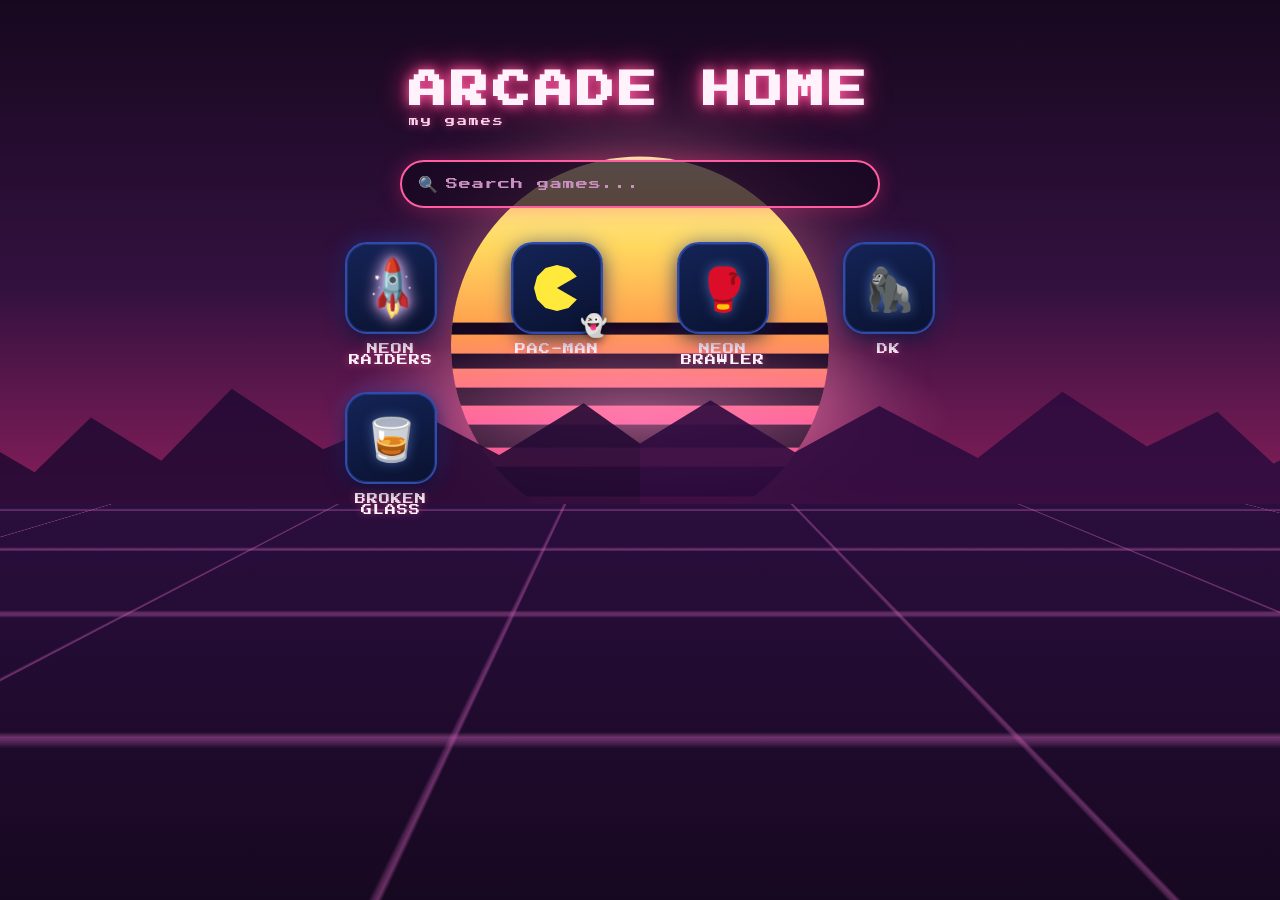
<file: index.html>
<!DOCTYPE html>
<html lang="en">
<head>
<meta charset="UTF-8">
<meta name="viewport" content="width=device-width, initial-scale=1.0">
<title>ARCADE HOME</title>
<link rel="stylesheet" href="home.css">
</head>
<body>
  <div class="scene" aria-hidden="true">
    <div class="sky"></div>
    <div class="sun">
      <div class="bar bar1"></div>
      <div class="bar bar2"></div>
      <div class="bar bar3"></div>
      <div class="bar bar4"></div>
      <div class="bar bar5"></div>
      <div class="bar bar6"></div>
    </div>
    <div class="horizon-glow"></div>
    <div class="mountains left"></div>
    <div class="mountains right"></div>
    <div class="ground"></div>
  </div>

  <main class="page">
    <div>
      <h1 class="brand">ARCADE HOME</h1>
      <p class="brand-sub">my games</p>
    </div>

    <div class="search-wrap">
      <span class="icon">🔍</span>
      <input id="gameSearch" type="search" placeholder="Search games..." autocomplete="off" spellcheck="false">
    </div>

    <div class="app-grid" id="appGrid"></div>
    <p class="no-results hidden" id="noResults">NO GAMES FOUND</p>
  </main>

  <script src="home.js"></script>
</body>
</html>
</file>
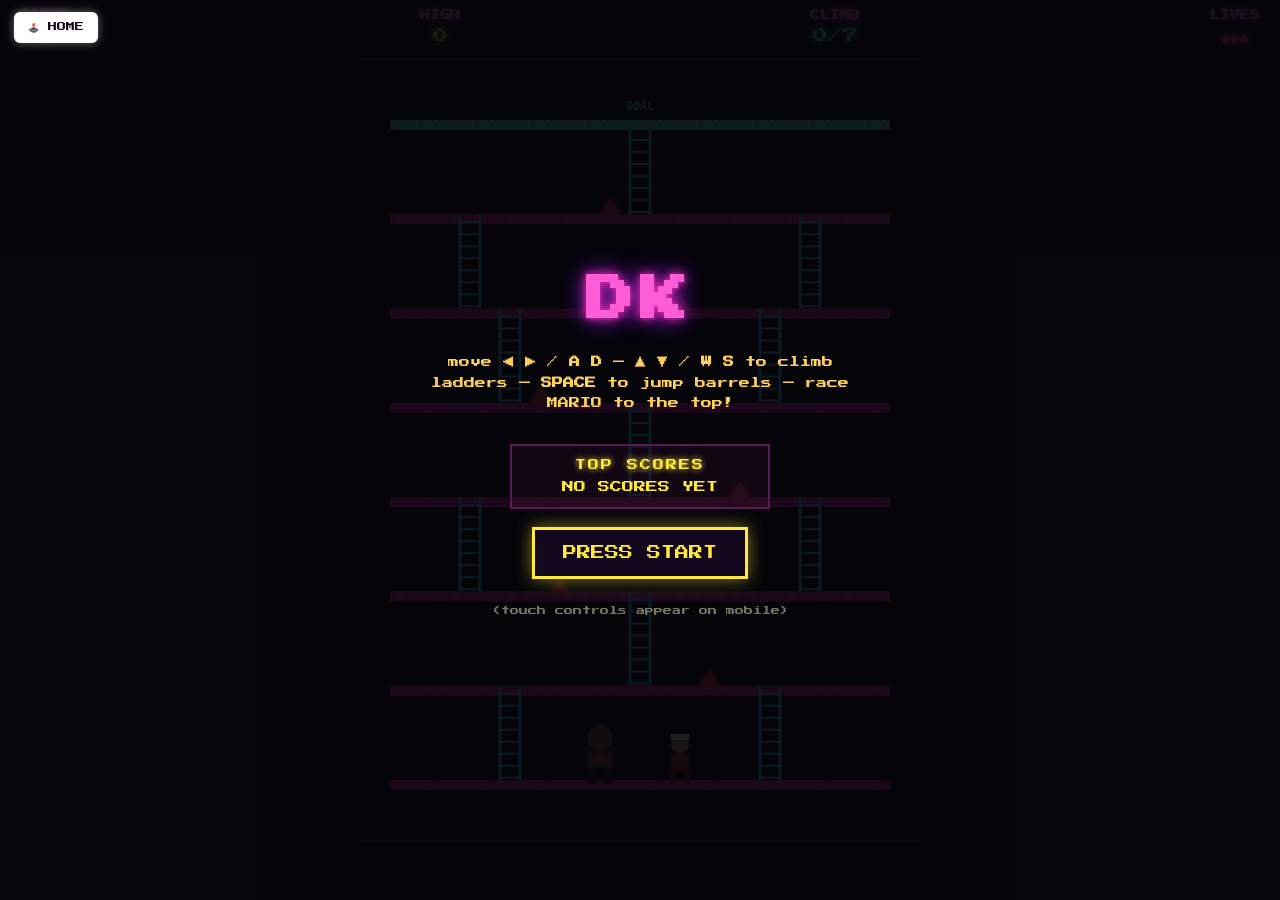
<file: dk/index.html>
<!DOCTYPE html>
<html lang="en">
<head>
<meta charset="UTF-8">
<meta name="viewport" content="width=device-width, initial-scale=1.0">
<title>DK - Retro Climbing Race</title>
<link rel="icon" href="data:image/svg+xml,<svg xmlns=%22http://www.w3.org/2000/svg%22 viewBox=%220 0 100 100%22><text y=%22.9em%22 font-size=%2290%22>%F0%9F%A6%8D</text></svg>">
<link rel="stylesheet" href="style.css">
</head>
<body>
  <div id="game-wrap">
    <div id="hud">
      <div class="hud-item">SCORE<span id="score">0</span></div>
      <div class="hud-item">HIGH<span id="highScore">0</span></div>
      <div class="hud-item">CLIMB<span id="progress">0/7</span></div>
      <div class="hud-item">LIVES<span id="lives">●●●</span></div>
    </div>

    <canvas id="game" width="560" height="780"></canvas>

    <div id="overlay" class="screen">
      <h1 class="title" id="overlayTitle">DK</h1>
      <p class="sub" id="overlaySub">move <b>◀ ▶</b> / <b>A D</b> &mdash; <b>▲ ▼</b> / <b>W S</b> to climb ladders &mdash; <b>SPACE</b> to jump barrels &mdash; race MARIO to the top!</p>

      <div id="nameEntry" class="name-entry hidden">
        <p class="board-title">NEW TOP SCORE! ENTER YOUR NAME</p>
        <input id="nameInput" maxlength="10" autocomplete="off" spellcheck="false" placeholder="YOUR NAME">
        <button id="submitNameBtn" class="arcade-btn">SUBMIT</button>
      </div>

      <div id="leaderboard" class="leaderboard">
        <p class="board-title">TOP SCORES</p>
        <ol id="leaderboardList"></ol>
      </div>

      <button id="startBtn" class="arcade-btn">PRESS START</button>
      <p class="hint">(touch controls appear on mobile)</p>
    </div>

    <div id="touch-controls">
      <div id="dpad">
        <button id="upBtn" class="touch-btn dpad-btn dpad-up" aria-label="climb up">▲</button>
        <button id="leftBtn" class="touch-btn dpad-btn dpad-left" aria-label="move left">◀</button>
        <button id="rightBtn" class="touch-btn dpad-btn dpad-right" aria-label="move right">▶</button>
        <button id="downBtn" class="touch-btn dpad-btn dpad-down" aria-label="climb down">▼</button>
      </div>
      <button id="jumpBtn" class="touch-btn jump-btn" aria-label="jump">JUMP</button>
    </div>
  </div>

  <a href="../index.html" class="back-link">🕹️ HOME</a>
  <button id="restartBtn" class="restart-link hidden" aria-label="restart run">⟲ RESTART (R)</button>

  <script src="game.js"></script>
</body>
</html>
</file>
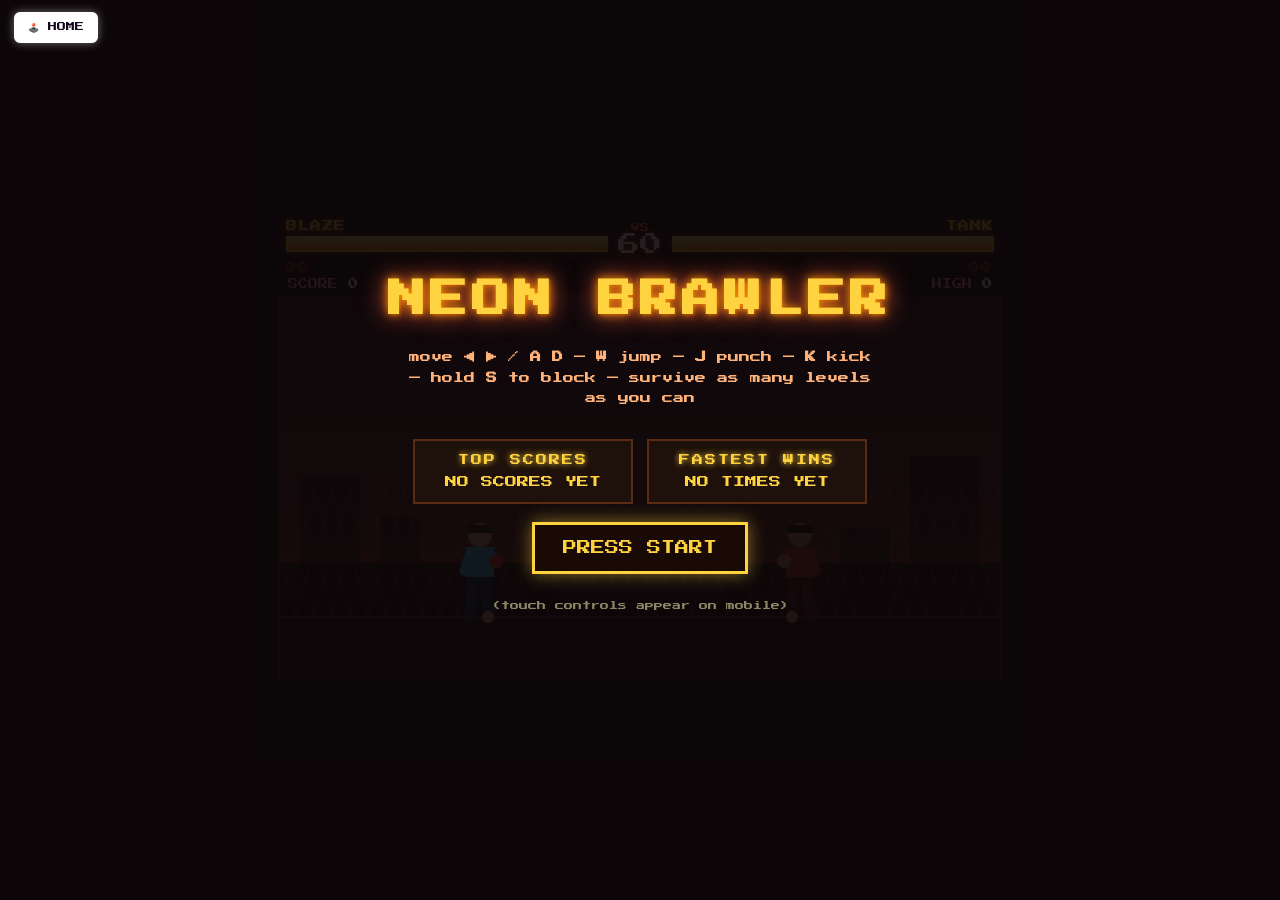
<file: fighter/index.html>
<!DOCTYPE html>
<html lang="en">
<head>
<meta charset="UTF-8">
<meta name="viewport" content="width=device-width, initial-scale=1.0">
<title>NEON BRAWLER - Retro Fighting Arcade</title>
<link rel="icon" href="data:image/svg+xml,<svg xmlns=%22http://www.w3.org/2000/svg%22 viewBox=%220 0 100 100%22><text y=%22.9em%22 font-size=%2290%22>%F0%9F%A5%8A</text></svg>">
<link rel="stylesheet" href="style.css">
</head>
<body>
  <div id="game-wrap">
    <div id="hud">
      <div class="fighter-info left">
        <div class="fighter-name">BLAZE</div>
        <div class="health-bar-wrap"><div class="health-bar" id="p1Health"></div></div>
        <div class="round-pips" id="p1Pips">○○</div>
      </div>
      <div class="timer-wrap">
        <div class="ko-label">VS</div>
        <div class="timer" id="timer">99</div>
      </div>
      <div class="fighter-info right">
        <div class="fighter-name">TANK</div>
        <div class="health-bar-wrap"><div class="health-bar" id="p2Health"></div></div>
        <div class="round-pips" id="p2Pips">○○</div>
      </div>
    </div>
    <div class="score-line">
      <span>SCORE <b id="score">0</b></span>
      <span>LEVEL <b id="level">1</b></span>
      <span>HIGH <b id="highScore">0</b></span>
    </div>

    <canvas id="game" width="720" height="380"></canvas>

    <div id="overlay" class="screen">
      <h1 class="title" id="overlayTitle">NEON BRAWLER</h1>
      <p class="sub" id="overlaySub">move <b>◀ ▶</b> / <b>A D</b> &mdash; <b>W</b> jump &mdash; <b>J</b> punch &mdash; <b>K</b> kick &mdash; hold <b>S</b> to block</p>

      <div id="nameEntry" class="name-entry hidden">
        <p class="board-title">NEW TOP SCORE! ENTER YOUR NAME</p>
        <input id="nameInput" maxlength="10" autocomplete="off" spellcheck="false" placeholder="YOUR NAME">
        <button id="submitNameBtn" class="arcade-btn">SUBMIT</button>
      </div>

      <div class="board-row">
        <div id="leaderboard" class="leaderboard">
          <p class="board-title">TOP SCORES</p>
          <ol id="leaderboardList"></ol>
        </div>
        <div id="speedLeaderboard" class="leaderboard">
          <p class="board-title">FASTEST WINS</p>
          <ol id="speedLeaderboardList"></ol>
        </div>
      </div>

      <button id="startBtn" class="arcade-btn">PRESS START</button>
      <p class="hint">(touch controls appear on mobile)</p>
    </div>

    <div id="touch-controls">
      <div id="dpad">
        <button id="leftBtn" class="touch-btn dpad-btn dpad-left" aria-label="move left">◀</button>
        <button id="rightBtn" class="touch-btn dpad-btn dpad-right" aria-label="move right">▶</button>
        <button id="jumpBtn" class="touch-btn dpad-btn dpad-up" aria-label="jump">▲</button>
        <button id="blockBtn" class="touch-btn dpad-btn dpad-down" aria-label="block">▼</button>
      </div>
      <div id="attackButtons">
        <button id="punchBtn" class="touch-btn attack-btn punch-btn" aria-label="punch">P</button>
        <button id="kickBtn" class="touch-btn attack-btn kick-btn" aria-label="kick">K</button>
      </div>
    </div>
  </div>

  <a href="../index.html" class="back-link">🕹️ HOME</a>
  <button id="restartBtn" class="restart-link hidden" aria-label="restart run">⟲ RESTART (R)</button>

  <script src="game.js"></script>
</body>
</html>
</file>
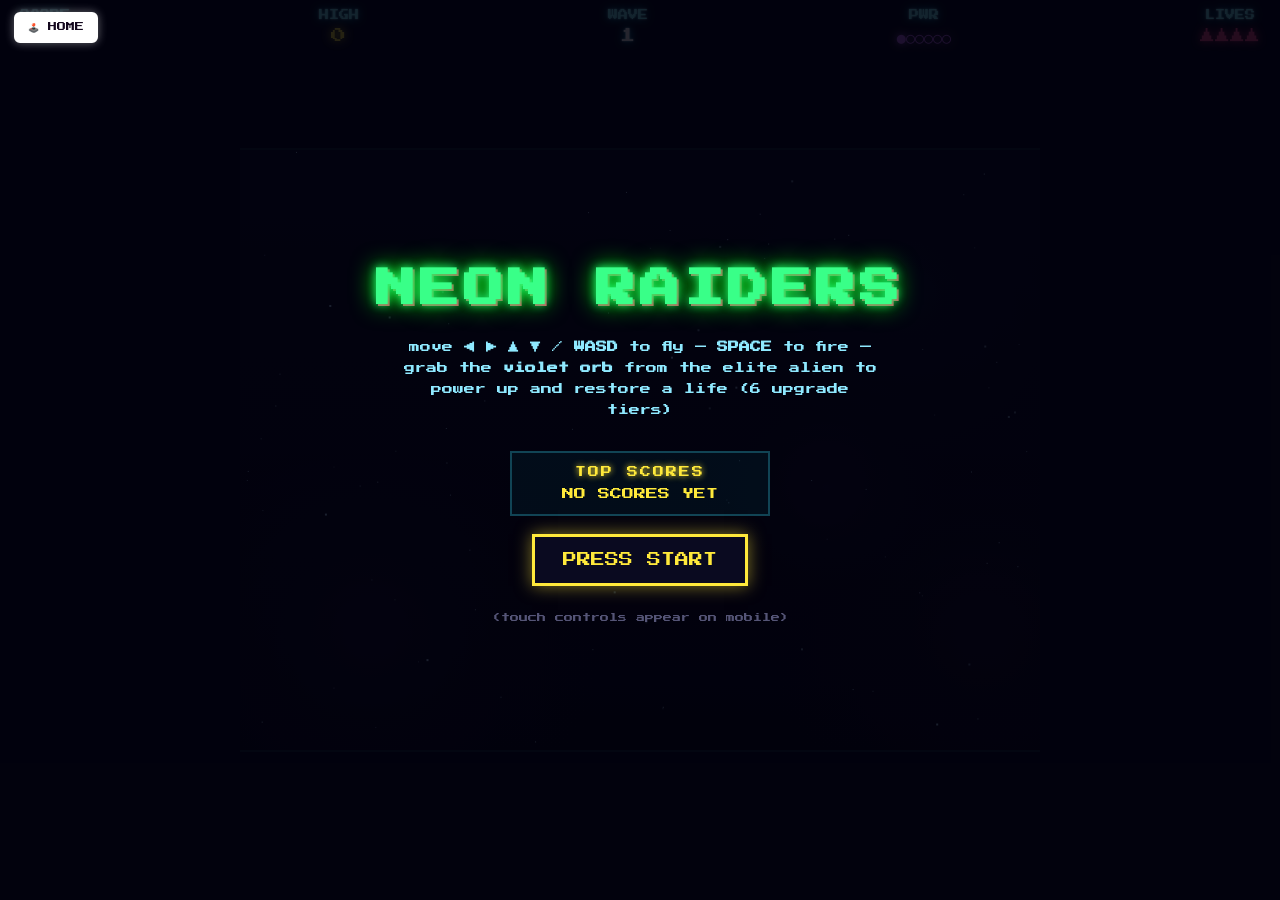
<file: game/index.html>
<!DOCTYPE html>
<html lang="en">
<head>
<meta charset="UTF-8">
<meta name="viewport" content="width=device-width, initial-scale=1.0">
<title>NEON RAIDERS - Retro Space Shooter</title>
<link rel="stylesheet" href="style.css">
</head>
<body>
  <div id="game-wrap">
    <div id="hud">
      <div class="hud-item">SCORE<span id="score">0</span></div>
      <div class="hud-item">HIGH<span id="highScore">0</span></div>
      <div class="hud-item">WAVE<span id="wave">1</span></div>
      <div class="hud-item">PWR<span id="power">●○○○○○</span></div>
      <div class="hud-item">LIVES<span id="lives">▲▲▲</span></div>
    </div>

    <canvas id="game" width="800" height="600"></canvas>

    <div id="overlay" class="screen">
      <h1 class="title" id="overlayTitle">NEON RAIDERS</h1>
      <p class="sub" id="overlaySub">move <b>◀ ▶ ▲ ▼</b> / <b>WASD</b> to fly &mdash; <b>SPACE</b> to fire &mdash; grab the <b>violet orb</b> from the elite alien to power up and restore a life (6 upgrade tiers)</p>

      <div id="nameEntry" class="name-entry hidden">
        <p class="board-title">NEW TOP SCORE! ENTER YOUR NAME</p>
        <input id="nameInput" maxlength="10" autocomplete="off" spellcheck="false" placeholder="YOUR NAME">
        <button id="submitNameBtn" class="arcade-btn">SUBMIT</button>
      </div>

      <div id="leaderboard" class="leaderboard">
        <p class="board-title">TOP SCORES</p>
        <ol id="leaderboardList"></ol>
      </div>

      <button id="startBtn" class="arcade-btn">PRESS START</button>
      <p class="hint">(touch controls appear on mobile)</p>
    </div>

    <div id="touch-controls">
      <div id="dpad">
        <button id="upBtn" class="touch-btn dpad-btn dpad-up" aria-label="move forward">▲</button>
        <button id="leftBtn" class="touch-btn dpad-btn dpad-left" aria-label="move left">◀</button>
        <button id="rightBtn" class="touch-btn dpad-btn dpad-right" aria-label="move right">▶</button>
        <button id="downBtn" class="touch-btn dpad-btn dpad-down" aria-label="move backward">▼</button>
      </div>
      <button id="fireBtn" class="touch-btn fire-btn" aria-label="fire">⦿</button>
    </div>
  </div>

  <a href="../index.html" class="back-link">🕹️ HOME</a>
  <button id="restartBtn" class="restart-link hidden" aria-label="restart run">⟲ RESTART (R)</button>

  <script src="game.js"></script>
</body>
</html>
</file>
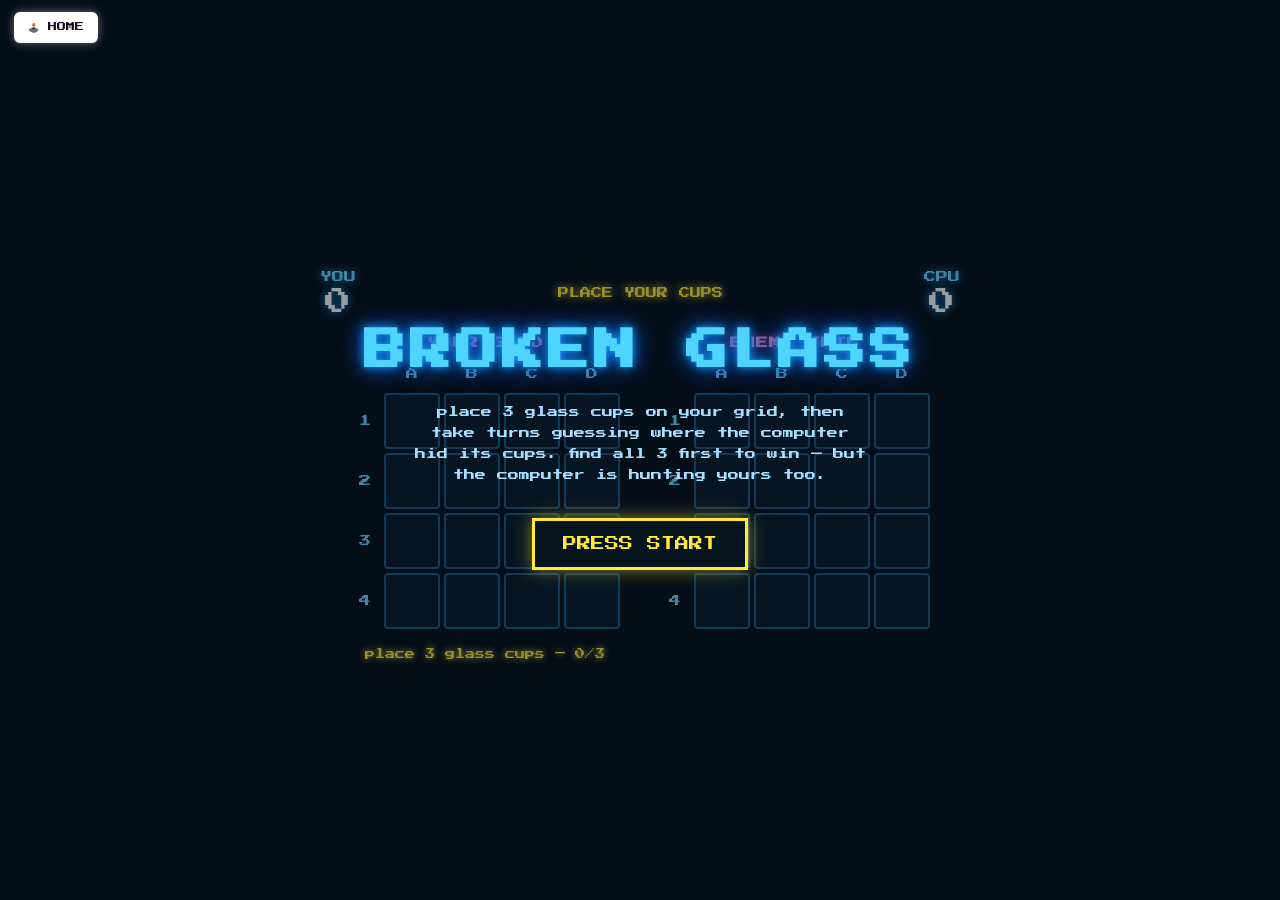
<file: glass/index.html>
<!DOCTYPE html>
<html lang="en">
<head>
<meta charset="UTF-8">
<meta name="viewport" content="width=device-width, initial-scale=1.0">
<title>BROKEN GLASS - Retro Grid Battle</title>
<link rel="icon" href="data:image/svg+xml,<svg xmlns=%22http://www.w3.org/2000/svg%22 viewBox=%220 0 100 100%22><text y=%22.9em%22 font-size=%2290%22>%F0%9F%A5%83</text></svg>">
<link rel="stylesheet" href="style.css">
</head>
<body>
  <div id="game-wrap">
    <div id="hud">
      <div class="score-box">YOU<span id="playerScore">0</span></div>
      <div class="turn-indicator" id="turnIndicator">PLACE YOUR CUPS</div>
      <div class="score-box">CPU<span id="cpuScore">0</span></div>
    </div>

    <div id="boards">
      <div class="board-wrap">
        <h2>YOUR GRID</h2>
        <div class="board" id="playerBoard"></div>
        <p class="setup-hint" id="setupHint">place 3 glass cups &mdash; <span id="cupCount">0</span>/3</p>
      </div>
      <div class="board-wrap">
        <h2>ENEMY GRID</h2>
        <div class="board" id="enemyBoard"></div>
      </div>
    </div>

    <div id="overlay" class="screen">
      <h1 class="title">BROKEN GLASS</h1>
      <p class="sub">place 3 glass cups on your grid, then take turns guessing where the computer hid its cups. find all 3 first to win &mdash; but the computer is hunting yours too.</p>
      <button id="startBtn" class="arcade-btn">PRESS START</button>
    </div>
  </div>

  <a href="../index.html" class="back-link">🕹️ HOME</a>
  <button id="restartBtn" class="restart-link hidden" aria-label="restart run">⟲ RESTART</button>

  <script src="game.js"></script>
</body>
</html>
</file>
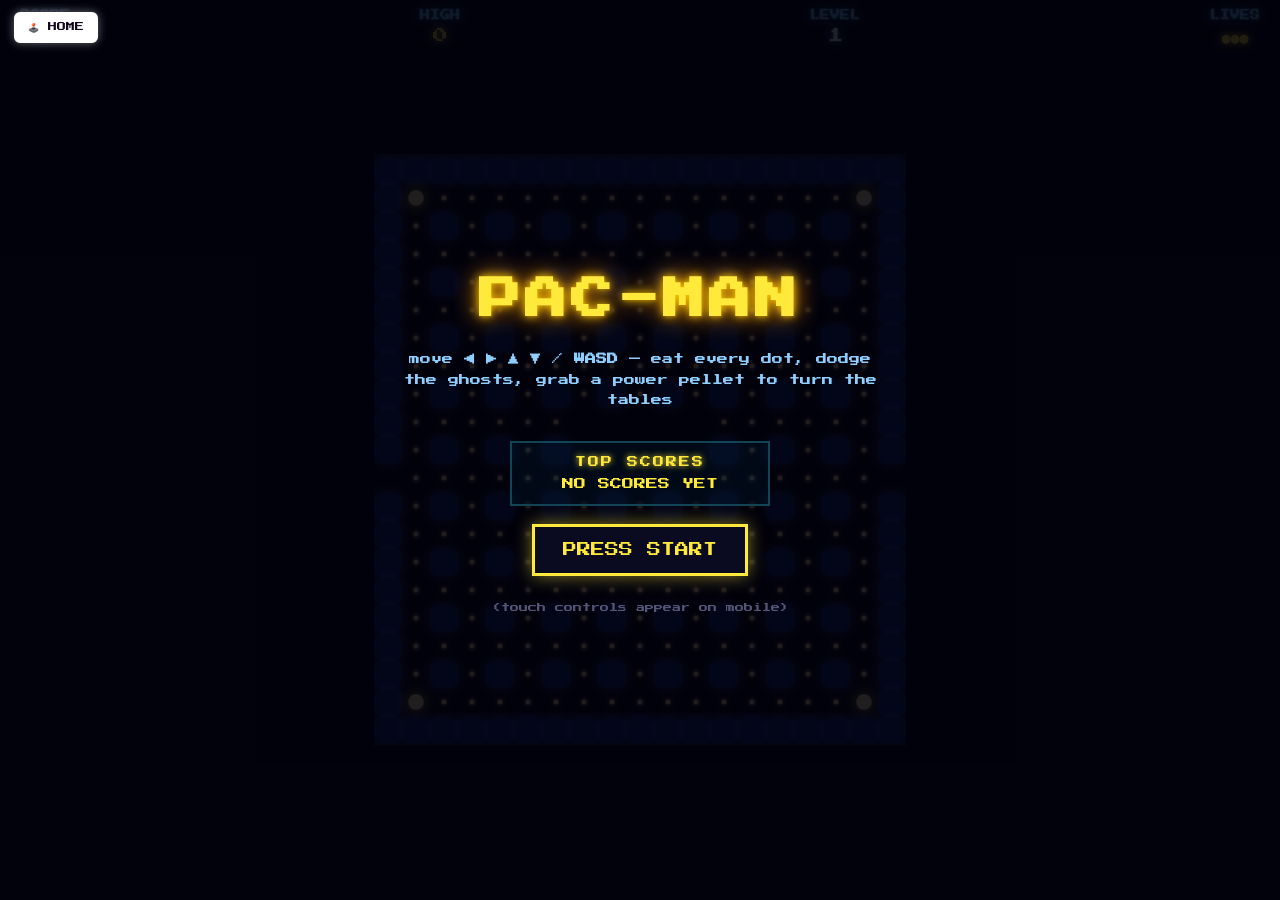
<file: pacman/index.html>
<!DOCTYPE html>
<html lang="en">
<head>
<meta charset="UTF-8">
<meta name="viewport" content="width=device-width, initial-scale=1.0">
<title>PAC-MAN - Retro Arcade</title>
<link rel="icon" href="data:image/svg+xml,<svg xmlns=%22http://www.w3.org/2000/svg%22 viewBox=%220 0 100 100%22><text y=%22.9em%22 font-size=%2290%22>%F0%9F%91%BB</text></svg>">
<link rel="stylesheet" href="style.css">
</head>
<body>
  <div id="game-wrap">
    <div id="hud">
      <div class="hud-item">SCORE<span id="score">0</span></div>
      <div class="hud-item">HIGH<span id="highScore">0</span></div>
      <div class="hud-item">LEVEL<span id="level">1</span></div>
      <div class="hud-item">LIVES<span id="lives">●●●</span></div>
    </div>

    <canvas id="game" width="532" height="588"></canvas>

    <div id="overlay" class="screen">
      <h1 class="title" id="overlayTitle">PAC-MAN</h1>
      <p class="sub" id="overlaySub">move <b>◀ ▶ ▲ ▼</b> / <b>WASD</b> &mdash; eat every dot, dodge the ghosts, grab a power pellet to turn the tables</p>

      <div id="nameEntry" class="name-entry hidden">
        <p class="board-title">NEW TOP SCORE! ENTER YOUR NAME</p>
        <input id="nameInput" maxlength="10" autocomplete="off" spellcheck="false" placeholder="YOUR NAME">
        <button id="submitNameBtn" class="arcade-btn">SUBMIT</button>
      </div>

      <div id="leaderboard" class="leaderboard">
        <p class="board-title">TOP SCORES</p>
        <ol id="leaderboardList"></ol>
      </div>

      <button id="startBtn" class="arcade-btn">PRESS START</button>
      <p class="hint">(touch controls appear on mobile)</p>
    </div>

    <div id="touch-controls">
      <div id="dpad">
        <button id="upBtn" class="touch-btn dpad-btn dpad-up" aria-label="move up">▲</button>
        <button id="leftBtn" class="touch-btn dpad-btn dpad-left" aria-label="move left">◀</button>
        <button id="rightBtn" class="touch-btn dpad-btn dpad-right" aria-label="move right">▶</button>
        <button id="downBtn" class="touch-btn dpad-btn dpad-down" aria-label="move down">▼</button>
      </div>
    </div>
  </div>

  <a href="../index.html" class="back-link">🕹️ HOME</a>
  <button id="restartBtn" class="restart-link hidden" aria-label="restart run">⟲ RESTART (R)</button>

  <script src="game.js"></script>
</body>
</html>
</file>
<file: home.css>
@import url('https://fonts.googleapis.com/css2?family=Press+Start+2P&display=swap');

* { box-sizing: border-box; }

html, body {
  margin: 0;
  padding: 0;
  min-height: 100%;
  font-family: 'Press Start 2P', monospace;
  color: #f4e9ff;
  -webkit-tap-highlight-color: transparent;
}

/* ---------- synthwave background scene ---------- */
.scene {
  position: fixed;
  inset: 0;
  z-index: -1;
  overflow: hidden;
  background: #170821;
}

.sky {
  position: absolute;
  inset: 0;
  background: linear-gradient(180deg, #17081f 0%, #33113f 32%, #7a1c56 52%, #d1316b 62%, #ffb15e 68%);
}

.sun {
  position: absolute;
  left: 50%;
  top: 30%;
  width: 42vmin;
  height: 42vmin;
  transform: translate(-50%, -30%);
  border-radius: 50%;
  background: linear-gradient(180deg, #fff6b0 0%, #ffd75e 24%, #ff9d4d 46%, #ff5d8f 70%, #d8266e 100%);
  box-shadow: 0 0 90px 10px rgba(255, 130, 160, 0.45);
  overflow: hidden;
}

.sun .bar {
  position: absolute;
  left: 0;
  right: 0;
  background: #170821;
}
.sun .bar1 { top: 44%; height: 3%; }
.sun .bar2 { top: 52%; height: 4%; }
.sun .bar3 { top: 61%; height: 5%; }
.sun .bar4 { top: 71%; height: 6%; }
.sun .bar5 { top: 82%; height: 8%; }
.sun .bar6 { top: 94%; height: 10%; }

.horizon-glow {
  position: absolute;
  left: 50%;
  bottom: 44%;
  width: 70vmin;
  height: 20vmin;
  transform: translateX(-50%);
  background: radial-gradient(ellipse at center, rgba(255, 140, 200, 0.55) 0%, rgba(255, 140, 200, 0) 70%);
  filter: blur(2px);
}

.ground {
  position: absolute;
  left: 0;
  right: 0;
  bottom: 0;
  height: 44%;
  background: linear-gradient(180deg, #2a0e3d 0%, #170821 100%);
  overflow: hidden;
}

.ground::before {
  content: '';
  position: absolute;
  top: -10%;
  left: -60%;
  right: -60%;
  bottom: 0;
  background-image:
    linear-gradient(to right, rgba(255, 120, 220, 0.7) 1px, transparent 1px),
    linear-gradient(to bottom, rgba(255, 120, 220, 0.7) 1px, transparent 1px);
  background-size: 6% 8%;
  transform: perspective(220px) rotateX(62deg);
  transform-origin: top;
  opacity: 0.8;
}

.mountains {
  position: absolute;
  bottom: 44%;
  height: 16vmin;
  opacity: 0.9;
}

.mountains.left {
  left: -5%;
  width: 55%;
  background: #240a35;
  clip-path: polygon(0% 100%, 6% 55%, 14% 78%, 22% 40%, 32% 70%, 42% 20%, 55% 62%, 68% 35%, 80% 66%, 92% 30%, 100% 58%, 100% 100%);
}

.mountains.right {
  right: -5%;
  width: 55%;
  background: #2e0c3f;
  clip-path: polygon(0% 58%, 10% 28%, 22% 64%, 34% 32%, 48% 68%, 60% 22%, 72% 60%, 82% 36%, 90% 72%, 100% 45%, 100% 100%, 0% 100%);
}

/* ---------- page content ---------- */
.page {
  position: relative;
  z-index: 1;
  min-height: 100vh;
  display: flex;
  flex-direction: column;
  align-items: center;
  padding: 8vh 20px 60px;
  gap: 34px;
}

.brand {
  text-align: center;
  margin: 0;
  font-size: clamp(22px, 5vw, 38px);
  letter-spacing: 4px;
  color: #fff2fb;
  text-shadow: 0 0 12px #ff5da2, 0 0 28px #ff2d78, 2px 2px 0 #2c0f3d;
}

.brand-sub {
  margin: 6px 0 0;
  font-size: 10px;
  letter-spacing: 2px;
  color: #ffd0ec;
  text-shadow: 0 0 8px rgba(255, 93, 162, 0.6);
}

.search-wrap {
  width: 100%;
  max-width: 480px;
  position: relative;
}

.search-wrap .icon {
  position: absolute;
  left: 18px;
  top: 50%;
  transform: translateY(-50%);
  font-size: 16px;
  opacity: 0.8;
  pointer-events: none;
}

#gameSearch {
  width: 100%;
  font-family: inherit;
  font-size: 12px;
  letter-spacing: 1px;
  color: #fff2fb;
  background: rgba(23, 8, 33, 0.72);
  border: 2px solid #ff5da2;
  border-radius: 999px;
  padding: 16px 20px 16px 44px;
  box-shadow: 0 0 20px rgba(255, 45, 120, 0.35);
  outline: none;
}

#gameSearch::placeholder { color: #c98fc0; }

#gameSearch:focus {
  border-color: #ffe93b;
  box-shadow: 0 0 22px rgba(255, 233, 59, 0.5);
}

.app-grid {
  width: 100%;
  max-width: 760px;
  display: grid;
  grid-template-columns: repeat(auto-fit, minmax(140px, 140px));
  justify-content: center;
  gap: 26px;
  justify-items: center;
}

.app-tile {
  display: flex;
  flex-direction: column;
  align-items: center;
  gap: 10px;
  width: 140px;
  text-decoration: none;
  color: inherit;
}

.app-icon {
  position: relative;
  width: 92px;
  height: 92px;
  border-radius: 22px;
  background: linear-gradient(160deg, #142457 0%, #0a1230 100%);
  border: 2px solid #2f4bb0;
  box-shadow: 0 0 0 1px rgba(120, 160, 255, 0.15) inset, 0 6px 18px rgba(0, 0, 10, 0.55), 0 0 22px rgba(60, 110, 255, 0.35);
  display: flex;
  align-items: center;
  justify-content: center;
  font-size: 42px;
  transition: transform 0.15s ease, box-shadow 0.15s ease;
}

.icon-badge {
  position: absolute;
  bottom: -6px;
  right: -6px;
  font-size: 22px;
  filter: drop-shadow(0 2px 4px rgba(0, 0, 0, 0.6));
}

.emoji-glyph {
  display: inline-block;
  filter: drop-shadow(0 0 6px rgba(120, 170, 255, 0.5));
}

.emoji-glyph.rocket-tilt {
  filter: drop-shadow(0 0 8px #7fd4ff) drop-shadow(0 0 3px #ff5da2);
  transform: rotate(-45deg);
}

.app-tile:hover .app-icon,
.app-tile:focus-visible .app-icon {
  transform: translateY(-4px);
  box-shadow: 0 0 0 1px rgba(150, 190, 255, 0.3) inset, 0 10px 22px rgba(0, 0, 10, 0.6), 0 0 30px rgba(80, 140, 255, 0.55);
}

.app-tile:focus-visible .app-icon {
  outline: 2px solid #ffe93b;
  outline-offset: 3px;
}

.app-label {
  font-size: 11px;
  letter-spacing: 1px;
  text-align: center;
  color: #fff2fb;
  text-shadow: 0 0 8px rgba(255, 93, 162, 0.5);
}

.no-results {
  color: #d9b8e0;
  font-size: 11px;
  letter-spacing: 1px;
  text-align: center;
  margin-top: 10px;
}

.no-results.hidden { display: none; }

.icon-pacman {
  display: inline-block;
  width: 46px;
  height: 46px;
  background: #ffe93b;
  filter: drop-shadow(0 0 8px #ffcc00) drop-shadow(0 0 3px #ff9500);
  clip-path: polygon(
    50% 50%, 93.3% 75%, 75% 93.3%, 50% 100%, 25% 93.3%, 6.7% 75%,
    0% 50%, 6.7% 25%, 25% 6.7%, 50% 0%, 75% 6.7%, 93.3% 25%, 50% 50%
  );
}

@media (max-width: 480px) {
  .brand { letter-spacing: 2px; }
  .app-icon { width: 78px; height: 78px; font-size: 34px; }
  .app-tile { width: 110px; }
}
</file>
<file: dk/style.css>
@import url('https://fonts.googleapis.com/css2?family=Press+Start+2P&display=swap');

* { box-sizing: border-box; }

html, body {
  margin: 0;
  padding: 0;
  height: 100%;
  background: #050505;
  color: #ffcf5c;
  font-family: 'Press Start 2P', monospace;
  overflow: hidden;
  -webkit-tap-highlight-color: transparent;
  user-select: none;
}

#game-wrap {
  position: relative;
  width: 100%;
  height: 100vh;
  display: flex;
  flex-direction: column;
  align-items: center;
  justify-content: center;
}

canvas#game {
  background: #050505;
  max-width: 100vw;
  max-height: 100vh;
  width: auto;
  height: auto;
  image-rendering: pixelated;
  border-top: 2px solid #3a1a55;
  border-bottom: 2px solid #3a1a55;
  box-shadow: 0 0 40px rgba(255, 45, 200, 0.12) inset;
}

#hud {
  position: absolute;
  top: 10px;
  left: 0;
  right: 0;
  display: flex;
  flex-wrap: wrap;
  justify-content: space-between;
  gap: 8px;
  padding: 0 20px;
  z-index: 5;
  font-size: 10px;
  pointer-events: none;
}

.hud-item {
  color: #ff5dd8;
  text-shadow: 0 0 8px #ff2db4, 0 0 2px #fff;
  display: flex;
  flex-direction: column;
  gap: 4px;
  align-items: center;
}

.hud-item span {
  color: #fff;
  font-size: 15px;
  margin-top: 4px;
}

#highScore { color: #ffe93b !important; text-shadow: 0 0 8px #ffe93b; }
#lives { color: #ff5c5c; text-shadow: 0 0 8px #ff2d2d; }
#progress { color: #5cffb0 !important; text-shadow: 0 0 8px #5cffb0; }

.screen {
  position: absolute;
  inset: 0;
  display: flex;
  flex-direction: column;
  align-items: center;
  justify-content: center;
  gap: 18px;
  background: rgba(5, 5, 10, 0.9);
  text-align: center;
  z-index: 10;
  padding: 20px;
  overflow-y: auto;
}

.hidden { display: none !important; }

.title {
  font-size: clamp(28px, 8vw, 48px);
  color: #ff5dd8;
  text-shadow: 0 0 10px #ff2db4, 0 0 26px #a020f0, 2px 2px 0 #200a30;
  letter-spacing: 6px;
  margin: 0;
}

.sub {
  font-size: 11px;
  line-height: 1.9;
  color: #ffcf5c;
  max-width: 460px;
}

.hint { font-size: 9px; color: #776; }

.arcade-btn {
  font-family: 'Press Start 2P', monospace;
  font-size: 14px;
  padding: 16px 28px;
  background: #14081e;
  color: #ffe93b;
  border: 3px solid #ffe93b;
  box-shadow: 0 0 16px rgba(255, 233, 59, 0.5);
  cursor: pointer;
  animation: pulse 1.4s infinite ease-in-out;
}

.arcade-btn:hover { background: #241030; }

@keyframes pulse {
  0%, 100% { box-shadow: 0 0 10px rgba(255, 233, 59, 0.4); }
  50% { box-shadow: 0 0 26px rgba(255, 233, 59, 0.9); }
}

.leaderboard {
  background: rgba(255, 45, 180, 0.05);
  border: 2px solid #5a1a55;
  padding: 14px 22px;
  min-width: 260px;
}

.board-title {
  margin: 0 0 10px;
  font-size: 11px;
  color: #ffe93b;
  text-shadow: 0 0 6px #ffe93b;
  letter-spacing: 2px;
}

#leaderboardList {
  list-style: none;
  margin: 0;
  padding: 0;
  display: flex;
  flex-direction: column;
  gap: 8px;
  font-size: 12px;
}

#leaderboardList li { display: flex; justify-content: space-between; gap: 20px; color: #ffcf5c; }
#leaderboardList li:first-child { color: #ffe93b; }
#leaderboardList li:nth-child(2) { color: #ff9edb; }
#leaderboardList li:nth-child(3) { color: #5cffb0; }
#leaderboardList .empty { color: #776; justify-content: center; }

.name-entry { display: flex; flex-direction: column; align-items: center; gap: 14px; }

#nameInput {
  font-family: 'Press Start 2P', monospace;
  font-size: 14px;
  letter-spacing: 3px;
  text-align: center;
  text-transform: uppercase;
  padding: 12px 16px;
  width: 220px;
  background: #14081e;
  border: 3px solid #ff5dd8;
  color: #fff;
  box-shadow: 0 0 12px rgba(255, 93, 216, 0.5);
}

#nameInput:focus {
  outline: none;
  border-color: #ffe93b;
  box-shadow: 0 0 16px rgba(255, 233, 59, 0.6);
}

#touch-controls {
  position: absolute;
  bottom: 14px;
  left: 0;
  right: 0;
  display: none;
  justify-content: space-between;
  align-items: flex-end;
  padding: 0 20px;
  z-index: 6;
}

.touch-btn {
  border-radius: 50%;
  background: rgba(255, 93, 216, 0.12);
  border: 2px solid #ff5dd8;
  color: #ff5dd8;
  font-size: 20px;
  box-shadow: 0 0 14px rgba(255, 93, 216, 0.5);
}

#dpad { position: relative; width: 150px; height: 150px; }
.dpad-btn { position: absolute; width: 54px; height: 54px; }
.dpad-up { top: 0; left: 48px; }
.dpad-left { top: 48px; left: 0; }
.dpad-right { top: 48px; left: 96px; }
.dpad-down { top: 96px; left: 48px; }

.jump-btn {
  width: 84px;
  height: 84px;
  font-size: 14px;
  font-weight: bold;
  color: #ffe93b;
  border-color: #ffe93b;
  background: rgba(255, 233, 59, 0.12);
}

.back-link {
  position: fixed;
  top: 12px;
  left: 14px;
  z-index: 20;
  display: inline-flex;
  align-items: center;
  gap: 6px;
  font-family: 'Press Start 2P', monospace;
  font-size: 9px;
  color: #14081e;
  background: #ffffff;
  border: 2px solid #ffffff;
  border-radius: 6px;
  padding: 8px 12px;
  text-decoration: none;
  box-shadow: 0 0 10px rgba(255, 255, 255, 0.4);
  transition: transform 0.15s ease, box-shadow 0.15s ease;
}

.back-link:hover {
  transform: translateY(-2px);
  box-shadow: 0 0 16px rgba(255, 255, 255, 0.75);
}

.restart-link {
  position: fixed;
  top: 48px;
  right: 14px;
  z-index: 20;
  font-family: 'Press Start 2P', monospace;
  font-size: 9px;
  color: #ff9edb;
  background: transparent;
  border: none;
  text-shadow: 0 0 6px rgba(255, 158, 219, 0.6);
  opacity: 0.75;
  cursor: pointer;
}

.restart-link:hover { opacity: 1; }

@media (max-width: 900px), (pointer: coarse) {
  #touch-controls { display: flex; }
}

@media (max-width: 600px) {
  .sub { font-size: 9px; }
  .hud-item { font-size: 8px; }
  .hud-item span { font-size: 11px; }
  #dpad { width: 120px; height: 120px; }
  .dpad-btn { width: 44px; height: 44px; font-size: 16px; }
  .dpad-up { left: 38px; }
  .dpad-left { top: 38px; left: 0; }
  .dpad-right { top: 38px; left: 76px; }
  .dpad-down { top: 76px; left: 38px; }
  .jump-btn { width: 66px; height: 66px; font-size: 11px; }
}
</file>
<file: fighter/style.css>
@import url('https://fonts.googleapis.com/css2?family=Press+Start+2P&display=swap');

* { box-sizing: border-box; }

html, body {
  margin: 0;
  padding: 0;
  height: 100%;
  background: #0c0608;
  color: #ffe0c2;
  font-family: 'Press Start 2P', monospace;
  overflow: hidden;
  -webkit-tap-highlight-color: transparent;
  user-select: none;
}

#game-wrap {
  position: relative;
  width: 100%;
  height: 100vh;
  display: flex;
  flex-direction: column;
  align-items: center;
  justify-content: center;
  gap: 6px;
}

canvas#game {
  background: #0c0608;
  max-width: 96vw;
  max-height: 70vh;
  width: auto;
  height: auto;
  image-rendering: pixelated;
  border: 2px solid #3a1f12;
  box-shadow: 0 0 40px rgba(255, 140, 40, 0.15) inset;
}

#hud {
  width: 100%;
  max-width: 720px;
  display: flex;
  align-items: flex-start;
  justify-content: space-between;
  gap: 10px;
  padding: 0 6px;
}

.fighter-info {
  flex: 1;
  display: flex;
  flex-direction: column;
  gap: 4px;
}

.fighter-info.right { align-items: flex-end; }

.fighter-name {
  font-size: 11px;
  color: #ffd23f;
  text-shadow: 0 0 6px #ff9500;
  letter-spacing: 1px;
}

.health-bar-wrap {
  width: 100%;
  height: 16px;
  background: #2a0a0a;
  border: 2px solid #ffd23f;
  box-shadow: 0 0 8px rgba(255, 210, 63, 0.4);
  display: flex;
}

.fighter-info.right .health-bar-wrap { justify-content: flex-end; }

.health-bar {
  height: 100%;
  width: 100%;
  background: linear-gradient(180deg, #fff29a 0%, #ffd23f 40%, #ff9500 100%);
  transition: width 0.25s ease-out;
}

.round-pips {
  font-size: 14px;
  color: #ff5d3a;
  text-shadow: 0 0 6px #ff5d3a;
  letter-spacing: 4px;
}

.timer-wrap {
  display: flex;
  flex-direction: column;
  align-items: center;
  gap: 2px;
  padding-top: 2px;
}

.ko-label {
  font-size: 9px;
  color: #ff5d3a;
}

.timer {
  font-size: 22px;
  color: #fff;
  text-shadow: 0 0 10px #ff5d3a;
}

.score-line {
  width: 100%;
  max-width: 720px;
  display: flex;
  justify-content: space-between;
  padding: 0 8px;
  font-size: 10px;
  color: #ff9edb;
}

.score-line b { color: #fff; }

.screen {
  position: absolute;
  inset: 0;
  display: flex;
  flex-direction: column;
  align-items: center;
  justify-content: center;
  gap: 18px;
  background: rgba(12, 6, 8, 0.9);
  text-align: center;
  z-index: 10;
  padding: 20px;
  overflow-y: auto;
}

.hidden { display: none !important; }

.title {
  font-size: clamp(20px, 5.5vw, 38px);
  color: #ffd23f;
  text-shadow: 0 0 10px #ff9500, 0 0 26px #ff5d3a, 2px 2px 0 #3a1000;
  letter-spacing: 4px;
  margin: 0;
}

.sub {
  font-size: 11px;
  line-height: 1.9;
  color: #ffb37a;
  max-width: 480px;
}

.hint {
  font-size: 9px;
  color: #886;
}

.arcade-btn {
  font-family: 'Press Start 2P', monospace;
  font-size: 14px;
  padding: 16px 28px;
  background: #1a0a06;
  color: #ffd23f;
  border: 3px solid #ffd23f;
  box-shadow: 0 0 16px rgba(255, 210, 63, 0.5);
  cursor: pointer;
  animation: pulse 1.4s infinite ease-in-out;
}

.arcade-btn:hover { background: #2a1a0a; }

@keyframes pulse {
  0%, 100% { box-shadow: 0 0 10px rgba(255, 210, 63, 0.4); }
  50% { box-shadow: 0 0 26px rgba(255, 210, 63, 0.9); }
}

/* leaderboard */
.board-row {
  display: flex;
  flex-wrap: wrap;
  gap: 14px;
  justify-content: center;
}

.leaderboard {
  background: rgba(255, 140, 40, 0.05);
  border: 2px solid #5a2a12;
  padding: 14px 22px;
  min-width: 220px;
}

.board-title {
  margin: 0 0 10px;
  font-size: 11px;
  color: #ffd23f;
  text-shadow: 0 0 6px #ffd23f;
  letter-spacing: 2px;
}

#leaderboardList, #speedLeaderboardList {
  list-style: none;
  margin: 0;
  padding: 0;
  display: flex;
  flex-direction: column;
  gap: 8px;
  font-size: 12px;
}

#leaderboardList li, #speedLeaderboardList li {
  display: flex;
  justify-content: space-between;
  gap: 20px;
  color: #ffe0c2;
}

#leaderboardList li:first-child, #speedLeaderboardList li:first-child { color: #ffd23f; }
#leaderboardList li:nth-child(2), #speedLeaderboardList li:nth-child(2) { color: #ff9edb; }
#leaderboardList li:nth-child(3), #speedLeaderboardList li:nth-child(3) { color: #ff9500; }

#leaderboardList .empty, #speedLeaderboardList .empty {
  color: #886;
  justify-content: center;
}

/* name entry */
.name-entry {
  display: flex;
  flex-direction: column;
  align-items: center;
  gap: 14px;
}

#nameInput {
  font-family: 'Press Start 2P', monospace;
  font-size: 14px;
  letter-spacing: 3px;
  text-align: center;
  text-transform: uppercase;
  padding: 12px 16px;
  width: 220px;
  background: #1a0a06;
  border: 3px solid #ff9500;
  color: #fff;
  box-shadow: 0 0 12px rgba(255, 149, 0, 0.5);
}

#nameInput:focus {
  outline: none;
  border-color: #ffd23f;
  box-shadow: 0 0 16px rgba(255, 210, 63, 0.6);
}

#touch-controls {
  position: absolute;
  bottom: 10px;
  left: 0;
  right: 0;
  display: none;
  justify-content: space-between;
  align-items: flex-end;
  padding: 0 20px;
  z-index: 6;
}

.touch-btn {
  border-radius: 50%;
  background: rgba(255, 149, 0, 0.12);
  border: 2px solid #ff9500;
  color: #ff9500;
  font-size: 20px;
  box-shadow: 0 0 14px rgba(255, 149, 0, 0.5);
}

#dpad {
  position: relative;
  width: 150px;
  height: 150px;
}

.dpad-btn {
  position: absolute;
  width: 54px;
  height: 54px;
}

.dpad-up { top: 0; left: 48px; }
.dpad-left { top: 48px; left: 0; }
.dpad-right { top: 48px; left: 96px; }
.dpad-down { top: 96px; left: 48px; }

#attackButtons {
  display: flex;
  gap: 14px;
}

.attack-btn {
  width: 68px;
  height: 68px;
  font-size: 22px;
  font-weight: bold;
}

.punch-btn { color: #ffd23f; border-color: #ffd23f; background: rgba(255, 210, 63, 0.12); }
.kick-btn { color: #ff5d3a; border-color: #ff5d3a; background: rgba(255, 93, 58, 0.12); }

.back-link {
  position: fixed;
  top: 12px;
  left: 14px;
  z-index: 20;
  display: inline-flex;
  align-items: center;
  gap: 6px;
  font-family: 'Press Start 2P', monospace;
  font-size: 9px;
  color: #14081e;
  background: #ffffff;
  border: 2px solid #ffffff;
  border-radius: 6px;
  padding: 8px 12px;
  text-decoration: none;
  box-shadow: 0 0 10px rgba(255, 255, 255, 0.4);
  transition: transform 0.15s ease, box-shadow 0.15s ease;
}

.back-link:hover {
  transform: translateY(-2px);
  box-shadow: 0 0 16px rgba(255, 255, 255, 0.75);
}

.restart-link {
  position: fixed;
  top: 12px;
  right: 14px;
  z-index: 20;
  font-family: 'Press Start 2P', monospace;
  font-size: 9px;
  color: #ff9edb;
  background: transparent;
  border: none;
  text-shadow: 0 0 6px rgba(255, 158, 219, 0.6);
  opacity: 0.75;
  cursor: pointer;
}

.restart-link:hover { opacity: 1; }

@media (max-width: 900px), (pointer: coarse) {
  #touch-controls { display: flex; }
}

@media (max-width: 600px) {
  .sub { font-size: 9px; }
  .fighter-name { font-size: 9px; }
  .timer { font-size: 18px; }
  #dpad { width: 120px; height: 120px; }
  .dpad-btn { width: 44px; height: 44px; font-size: 16px; }
  .dpad-up { left: 38px; }
  .dpad-left { top: 38px; left: 0; }
  .dpad-right { top: 38px; left: 76px; }
  .dpad-down { top: 76px; left: 38px; }
  .attack-btn { width: 56px; height: 56px; font-size: 18px; }
}
</file>
<file: game/style.css>
@import url('https://fonts.googleapis.com/css2?family=Press+Start+2P&display=swap');

* { box-sizing: border-box; }

html, body {
  margin: 0;
  padding: 0;
  height: 100%;
  background: #030312;
  color: #b6faff;
  font-family: 'Press Start 2P', monospace;
  overflow: hidden;
  -webkit-tap-highlight-color: transparent;
  user-select: none;
}

#game-wrap {
  position: relative;
  width: 100%;
  height: 100vh;
  display: flex;
  flex-direction: column;
  align-items: center;
  justify-content: center;
}

canvas#game {
  background: #030312;
  max-width: 100vw;
  max-height: 100vh;
  width: auto;
  height: auto;
  image-rendering: pixelated;
  border-top: 2px solid #123;
  border-bottom: 2px solid #123;
  box-shadow: 0 0 40px rgba(0, 200, 255, 0.15) inset;
}

#hud {
  position: absolute;
  top: 10px;
  left: 0;
  right: 0;
  display: flex;
  flex-wrap: wrap;
  justify-content: space-between;
  gap: 8px;
  padding: 0 20px;
  z-index: 5;
  font-size: 10px;
  pointer-events: none;
}

.hud-item {
  color: #7ff9ff;
  text-shadow: 0 0 8px #00d9ff, 0 0 2px #fff;
  display: flex;
  flex-direction: column;
  gap: 4px;
  align-items: center;
}

.hud-item span {
  color: #fff;
  font-size: 15px;
  margin-top: 4px;
}

#highScore {
  color: #ffe93b !important;
  text-shadow: 0 0 8px #ffe93b;
}

#lives {
  color: #ff4d8d;
  text-shadow: 0 0 8px #ff2d78;
}

#power {
  color: #c86bff !important;
  text-shadow: 0 0 8px #c86bff;
}

.resume-note {
  color: #c86bff;
  text-shadow: 0 0 6px #c86bff;
}

.screen {
  position: absolute;
  inset: 0;
  display: flex;
  flex-direction: column;
  align-items: center;
  justify-content: center;
  gap: 18px;
  background: rgba(2, 2, 12, 0.86);
  text-align: center;
  z-index: 10;
  padding: 20px;
  overflow-y: auto;
}

.hidden { display: none !important; }

.title {
  font-size: clamp(20px, 5vw, 40px);
  color: #39ff88;
  text-shadow: 0 0 10px #22ff77, 0 0 24px #0f0, 2px 2px 0 #ff2d78;
  letter-spacing: 4px;
  margin: 0;
}

.sub {
  font-size: 11px;
  line-height: 1.9;
  color: #8fe9ff;
  max-width: 480px;
}

.hint {
  font-size: 9px;
  color: #557;
}

.arcade-btn {
  font-family: 'Press Start 2P', monospace;
  font-size: 14px;
  padding: 16px 28px;
  background: #0a0a20;
  color: #ffe93b;
  border: 3px solid #ffe93b;
  box-shadow: 0 0 16px rgba(255, 233, 59, 0.5);
  cursor: pointer;
  animation: pulse 1.4s infinite ease-in-out;
}

.arcade-btn:hover { background: #1a1a3a; }

@keyframes pulse {
  0%, 100% { box-shadow: 0 0 10px rgba(255, 233, 59, 0.4); }
  50% { box-shadow: 0 0 26px rgba(255, 233, 59, 0.9); }
}

/* leaderboard */
.leaderboard {
  background: rgba(0, 217, 255, 0.05);
  border: 2px solid #145;
  padding: 14px 22px;
  min-width: 260px;
}

.board-title {
  margin: 0 0 10px;
  font-size: 11px;
  color: #ffe93b;
  text-shadow: 0 0 6px #ffe93b;
  letter-spacing: 2px;
}

#leaderboardList {
  list-style: none;
  margin: 0;
  padding: 0;
  display: flex;
  flex-direction: column;
  gap: 8px;
  font-size: 12px;
}

#leaderboardList li {
  display: flex;
  justify-content: space-between;
  gap: 20px;
  color: #b6faff;
}

#leaderboardList li:first-child { color: #ffe93b; }
#leaderboardList li:nth-child(2) { color: #ff9edb; }
#leaderboardList li:nth-child(3) { color: #7ff9ff; }

#leaderboardList .empty {
  color: #557;
  justify-content: center;
}

/* name entry */
.name-entry {
  display: flex;
  flex-direction: column;
  align-items: center;
  gap: 14px;
}

#nameInput {
  font-family: 'Press Start 2P', monospace;
  font-size: 14px;
  letter-spacing: 3px;
  text-align: center;
  text-transform: uppercase;
  padding: 12px 16px;
  width: 220px;
  background: #0a0a20;
  border: 3px solid #00d9ff;
  color: #fff;
  box-shadow: 0 0 12px rgba(0, 217, 255, 0.5);
}

#nameInput:focus {
  outline: none;
  border-color: #ffe93b;
  box-shadow: 0 0 16px rgba(255, 233, 59, 0.6);
}

#touch-controls {
  position: absolute;
  bottom: 18px;
  left: 0;
  right: 0;
  display: none;
  justify-content: space-between;
  align-items: flex-end;
  padding: 0 24px;
  z-index: 6;
}

.touch-btn {
  border-radius: 50%;
  background: rgba(0, 217, 255, 0.12);
  border: 2px solid #00d9ff;
  color: #00d9ff;
  font-size: 22px;
  box-shadow: 0 0 14px rgba(0, 217, 255, 0.5);
}

#dpad {
  position: relative;
  width: 170px;
  height: 170px;
}

.dpad-btn {
  position: absolute;
  width: 60px;
  height: 60px;
}

.dpad-up { top: 0; left: 55px; }
.dpad-left { top: 55px; left: 0; }
.dpad-right { top: 55px; left: 110px; }
.dpad-down { top: 110px; left: 55px; }

.fire-btn {
  width: 92px;
  height: 92px;
  font-size: 30px;
  color: #ff4d8d;
  border-color: #ff2d78;
  background: rgba(255, 45, 120, 0.12);
  box-shadow: 0 0 14px rgba(255, 45, 120, 0.5);
}

.back-link {
  position: fixed;
  top: 12px;
  left: 14px;
  z-index: 20;
  display: inline-flex;
  align-items: center;
  gap: 6px;
  font-family: 'Press Start 2P', monospace;
  font-size: 9px;
  color: #14081e;
  background: #ffffff;
  border: 2px solid #ffffff;
  border-radius: 6px;
  padding: 8px 12px;
  text-decoration: none;
  box-shadow: 0 0 10px rgba(255, 255, 255, 0.4);
  transition: transform 0.15s ease, box-shadow 0.15s ease;
}

.back-link:hover {
  transform: translateY(-2px);
  box-shadow: 0 0 16px rgba(255, 255, 255, 0.75);
}

.restart-link {
  position: fixed;
  top: 48px;
  right: 14px;
  z-index: 20;
  font-family: 'Press Start 2P', monospace;
  font-size: 9px;
  color: #7ff9ff;
  background: transparent;
  border: none;
  text-shadow: 0 0 6px rgba(127, 249, 255, 0.6);
  opacity: 0.75;
  cursor: pointer;
}

.restart-link:hover { opacity: 1; }

@media (max-width: 900px), (pointer: coarse) {
  #touch-controls { display: flex; }
}

@media (max-width: 600px) {
  .sub { font-size: 9px; }
  .hud-item { font-size: 8px; }
  .hud-item span { font-size: 11px; }
  #dpad { width: 140px; height: 140px; }
  .dpad-btn { width: 50px; height: 50px; font-size: 18px; }
  .dpad-up { left: 45px; }
  .dpad-left { top: 45px; left: 0; }
  .dpad-right { top: 45px; left: 90px; }
  .dpad-down { top: 90px; left: 45px; }
  .fire-btn { width: 76px; height: 76px; font-size: 24px; }
}
</file>
<file: glass/style.css>
@import url('https://fonts.googleapis.com/css2?family=Press+Start+2P&display=swap');

* { box-sizing: border-box; }

html, body {
  margin: 0;
  padding: 0;
  min-height: 100%;
  background: #06111c;
  color: #cfefff;
  font-family: 'Press Start 2P', monospace;
  -webkit-tap-highlight-color: transparent;
  user-select: none;
}

#game-wrap {
  min-height: 100vh;
  display: flex;
  flex-direction: column;
  align-items: center;
  justify-content: center;
  gap: 22px;
  padding: 70px 16px 30px;
}

#hud {
  width: 100%;
  max-width: 640px;
  display: flex;
  align-items: center;
  justify-content: space-between;
}

.score-box {
  display: flex;
  flex-direction: column;
  align-items: center;
  gap: 6px;
  font-size: 12px;
  color: #6fd8ff;
  text-shadow: 0 0 8px #1aa3ff;
}

.score-box span {
  font-size: 26px;
  color: #fff;
}

.turn-indicator {
  font-size: 11px;
  color: #ffe93b;
  text-shadow: 0 0 8px #ffe93b;
  text-align: center;
  max-width: 220px;
}

#boards {
  display: flex;
  flex-wrap: wrap;
  gap: 40px;
  justify-content: center;
}

.board-wrap {
  display: flex;
  flex-direction: column;
  align-items: center;
  gap: 10px;
}

.board-wrap h2 {
  font-size: 12px;
  color: #ff9edb;
  text-shadow: 0 0 8px #ff2d78;
  margin: 0;
  letter-spacing: 1px;
}

.board {
  display: grid;
  grid-template-columns: 30px repeat(4, 56px);
  grid-template-rows: 30px repeat(4, 56px);
  gap: 4px;
}

.label {
  display: flex;
  align-items: center;
  justify-content: center;
  font-size: 12px;
  color: #6fd8ff;
}

.cell {
  width: 100%;
  height: 100%;
  background: rgba(26, 163, 255, 0.08);
  border: 2px solid #1a5a8a;
  border-radius: 4px;
  font-size: 22px;
  display: flex;
  align-items: center;
  justify-content: center;
  cursor: default;
  padding: 0;
  color: #fff;
  transition: background 0.15s ease, transform 0.15s ease;
}

.cell.clickable {
  cursor: pointer;
}

.cell.clickable:hover {
  background: rgba(26, 163, 255, 0.22);
  border-color: #4dd4ff;
}

.cell.cup {
  background: rgba(26, 163, 255, 0.18);
  border-color: #4dd4ff;
}

.cell.hit {
  background: rgba(255, 45, 45, 0.25);
  border-color: #ff5c5c;
  animation: shake 0.35s ease;
}

.cell.miss {
  background: rgba(255, 255, 255, 0.04);
  border-color: #2a4a5a;
  color: #4a6a7a;
}

@keyframes shake {
  0%, 100% { transform: translate(0, 0); }
  20% { transform: translate(-3px, 2px); }
  40% { transform: translate(3px, -2px); }
  60% { transform: translate(-2px, -2px); }
  80% { transform: translate(2px, 2px); }
}

.setup-hint {
  font-size: 10px;
  color: #ffe93b;
  text-shadow: 0 0 6px #ffe93b;
}

.setup-hint.warn {
  color: #ff5c5c;
  text-shadow: 0 0 8px #ff2d2d;
  animation: warnShake 0.4s ease;
}

@keyframes warnShake {
  0%, 100% { transform: translateX(0); }
  25% { transform: translateX(-4px); }
  75% { transform: translateX(4px); }
}

.screen {
  position: fixed;
  inset: 0;
  display: flex;
  flex-direction: column;
  align-items: center;
  justify-content: center;
  gap: 20px;
  background: rgba(4, 10, 18, 0.4);
  text-align: center;
  z-index: 10;
  padding: 20px;
  overflow-y: auto;
  pointer-events: none;
}

.screen button,
.screen input {
  pointer-events: auto;
}

.hidden { display: none !important; }

.title {
  font-size: clamp(24px, 6vw, 42px);
  color: #4dd4ff;
  text-shadow: 0 0 10px #1aa3ff, 0 0 26px #0060ff, 2px 2px 0 #061420;
  letter-spacing: 4px;
  margin: 0;
}

.sub {
  font-size: 11px;
  line-height: 1.9;
  color: #a8dfff;
  max-width: 460px;
}

.arcade-btn {
  font-family: 'Press Start 2P', monospace;
  font-size: 14px;
  padding: 16px 28px;
  background: #06141e;
  color: #ffe93b;
  border: 3px solid #ffe93b;
  box-shadow: 0 0 16px rgba(255, 233, 59, 0.5);
  cursor: pointer;
  animation: pulse 1.4s infinite ease-in-out;
}

.arcade-btn:hover { background: #142430; }

@keyframes pulse {
  0%, 100% { box-shadow: 0 0 10px rgba(255, 233, 59, 0.4); }
  50% { box-shadow: 0 0 26px rgba(255, 233, 59, 0.9); }
}

.back-link {
  position: fixed;
  top: 12px;
  left: 14px;
  z-index: 20;
  display: inline-flex;
  align-items: center;
  gap: 6px;
  font-family: 'Press Start 2P', monospace;
  font-size: 9px;
  color: #14081e;
  background: #ffffff;
  border: 2px solid #ffffff;
  border-radius: 6px;
  padding: 8px 12px;
  text-decoration: none;
  box-shadow: 0 0 10px rgba(255, 255, 255, 0.4);
  transition: transform 0.15s ease, box-shadow 0.15s ease;
}

.back-link:hover {
  transform: translateY(-2px);
  box-shadow: 0 0 16px rgba(255, 255, 255, 0.75);
}

.restart-link {
  position: fixed;
  top: 12px;
  right: 14px;
  z-index: 20;
  font-family: 'Press Start 2P', monospace;
  font-size: 9px;
  color: #6fd8ff;
  background: transparent;
  border: none;
  text-shadow: 0 0 6px rgba(111, 216, 255, 0.6);
  opacity: 0.75;
  cursor: pointer;
}

.restart-link:hover { opacity: 1; }

@media (max-width: 640px) {
  .board { grid-template-columns: 22px repeat(4, 46px); grid-template-rows: 22px repeat(4, 46px); gap: 3px; }
  .cell { font-size: 18px; }
  #boards { gap: 20px; }
  .sub { font-size: 9px; }
}
</file>
<file: pacman/style.css>
@import url('https://fonts.googleapis.com/css2?family=Press+Start+2P&display=swap');

* { box-sizing: border-box; }

html, body {
  margin: 0;
  padding: 0;
  height: 100%;
  background: #04040c;
  color: #cfe3ff;
  font-family: 'Press Start 2P', monospace;
  overflow: hidden;
  -webkit-tap-highlight-color: transparent;
  user-select: none;
}

#game-wrap {
  position: relative;
  width: 100%;
  height: 100vh;
  display: flex;
  flex-direction: column;
  align-items: center;
  justify-content: center;
}

canvas#game {
  background: #04040c;
  max-width: 100vw;
  max-height: 100vh;
  width: auto;
  height: auto;
  image-rendering: pixelated;
  border-top: 2px solid #123;
  border-bottom: 2px solid #123;
  box-shadow: 0 0 40px rgba(0, 140, 255, 0.15) inset;
}

#hud {
  position: absolute;
  top: 10px;
  left: 0;
  right: 0;
  display: flex;
  flex-wrap: wrap;
  justify-content: space-between;
  gap: 8px;
  padding: 0 20px;
  z-index: 5;
  font-size: 10px;
  pointer-events: none;
}

.hud-item {
  color: #6fc8ff;
  text-shadow: 0 0 8px #1aa3ff, 0 0 2px #fff;
  display: flex;
  flex-direction: column;
  gap: 4px;
  align-items: center;
}

.hud-item span {
  color: #fff;
  font-size: 15px;
  margin-top: 4px;
}

#highScore {
  color: #ffe93b !important;
  text-shadow: 0 0 8px #ffe93b;
}

#lives {
  color: #ffe93b;
  text-shadow: 0 0 8px #ffcc00;
}

.screen {
  position: absolute;
  inset: 0;
  display: flex;
  flex-direction: column;
  align-items: center;
  justify-content: center;
  gap: 18px;
  background: rgba(2, 2, 12, 0.88);
  text-align: center;
  z-index: 10;
  padding: 20px;
  overflow-y: auto;
}

.hidden { display: none !important; }

.title {
  font-size: clamp(22px, 6vw, 42px);
  color: #ffe93b;
  text-shadow: 0 0 10px #ffcc00, 0 0 26px #ff9500, 2px 2px 0 #1a1000;
  letter-spacing: 4px;
  margin: 0;
}

.sub {
  font-size: 11px;
  line-height: 1.9;
  color: #8fcfff;
  max-width: 480px;
}

.hint {
  font-size: 9px;
  color: #557;
}

.arcade-btn {
  font-family: 'Press Start 2P', monospace;
  font-size: 14px;
  padding: 16px 28px;
  background: #0a0a20;
  color: #ffe93b;
  border: 3px solid #ffe93b;
  box-shadow: 0 0 16px rgba(255, 233, 59, 0.5);
  cursor: pointer;
  animation: pulse 1.4s infinite ease-in-out;
}

.arcade-btn:hover { background: #1a1a3a; }

@keyframes pulse {
  0%, 100% { box-shadow: 0 0 10px rgba(255, 233, 59, 0.4); }
  50% { box-shadow: 0 0 26px rgba(255, 233, 59, 0.9); }
}

/* leaderboard */
.leaderboard {
  background: rgba(0, 160, 255, 0.05);
  border: 2px solid #145;
  padding: 14px 22px;
  min-width: 260px;
}

.board-title {
  margin: 0 0 10px;
  font-size: 11px;
  color: #ffe93b;
  text-shadow: 0 0 6px #ffe93b;
  letter-spacing: 2px;
}

#leaderboardList {
  list-style: none;
  margin: 0;
  padding: 0;
  display: flex;
  flex-direction: column;
  gap: 8px;
  font-size: 12px;
}

#leaderboardList li {
  display: flex;
  justify-content: space-between;
  gap: 20px;
  color: #cfe3ff;
}

#leaderboardList li:first-child { color: #ffe93b; }
#leaderboardList li:nth-child(2) { color: #ff9edb; }
#leaderboardList li:nth-child(3) { color: #6fc8ff; }

#leaderboardList .empty {
  color: #557;
  justify-content: center;
}

/* name entry */
.name-entry {
  display: flex;
  flex-direction: column;
  align-items: center;
  gap: 14px;
}

#nameInput {
  font-family: 'Press Start 2P', monospace;
  font-size: 14px;
  letter-spacing: 3px;
  text-align: center;
  text-transform: uppercase;
  padding: 12px 16px;
  width: 220px;
  background: #0a0a20;
  border: 3px solid #1aa3ff;
  color: #fff;
  box-shadow: 0 0 12px rgba(26, 163, 255, 0.5);
}

#nameInput:focus {
  outline: none;
  border-color: #ffe93b;
  box-shadow: 0 0 16px rgba(255, 233, 59, 0.6);
}

#touch-controls {
  position: absolute;
  bottom: 18px;
  left: 0;
  right: 0;
  display: none;
  justify-content: center;
  padding: 0 24px;
  z-index: 6;
}

.touch-btn {
  border-radius: 50%;
  background: rgba(26, 163, 255, 0.12);
  border: 2px solid #1aa3ff;
  color: #1aa3ff;
  font-size: 22px;
  box-shadow: 0 0 14px rgba(26, 163, 255, 0.5);
}

#dpad {
  position: relative;
  width: 170px;
  height: 170px;
}

.dpad-btn {
  position: absolute;
  width: 60px;
  height: 60px;
}

.dpad-up { top: 0; left: 55px; }
.dpad-left { top: 55px; left: 0; }
.dpad-right { top: 55px; left: 110px; }
.dpad-down { top: 110px; left: 55px; }

.back-link {
  position: fixed;
  top: 12px;
  left: 14px;
  z-index: 20;
  display: inline-flex;
  align-items: center;
  gap: 6px;
  font-family: 'Press Start 2P', monospace;
  font-size: 9px;
  color: #14081e;
  background: #ffffff;
  border: 2px solid #ffffff;
  border-radius: 6px;
  padding: 8px 12px;
  text-decoration: none;
  box-shadow: 0 0 10px rgba(255, 255, 255, 0.4);
  transition: transform 0.15s ease, box-shadow 0.15s ease;
}

.back-link:hover {
  transform: translateY(-2px);
  box-shadow: 0 0 16px rgba(255, 255, 255, 0.75);
}

.restart-link {
  position: fixed;
  top: 48px;
  right: 14px;
  z-index: 20;
  font-family: 'Press Start 2P', monospace;
  font-size: 9px;
  color: #6fc8ff;
  background: transparent;
  border: none;
  text-shadow: 0 0 6px rgba(111, 200, 255, 0.6);
  opacity: 0.75;
  cursor: pointer;
}

.restart-link:hover { opacity: 1; }

@media (max-width: 900px), (pointer: coarse) {
  #touch-controls { display: flex; }
}

@media (max-width: 600px) {
  .sub { font-size: 9px; }
  .hud-item { font-size: 8px; }
  .hud-item span { font-size: 11px; }
  #dpad { width: 140px; height: 140px; }
  .dpad-btn { width: 50px; height: 50px; font-size: 18px; }
  .dpad-up { left: 45px; }
  .dpad-left { top: 45px; left: 0; }
  .dpad-right { top: 45px; left: 90px; }
  .dpad-down { top: 90px; left: 45px; }
}
</file>
